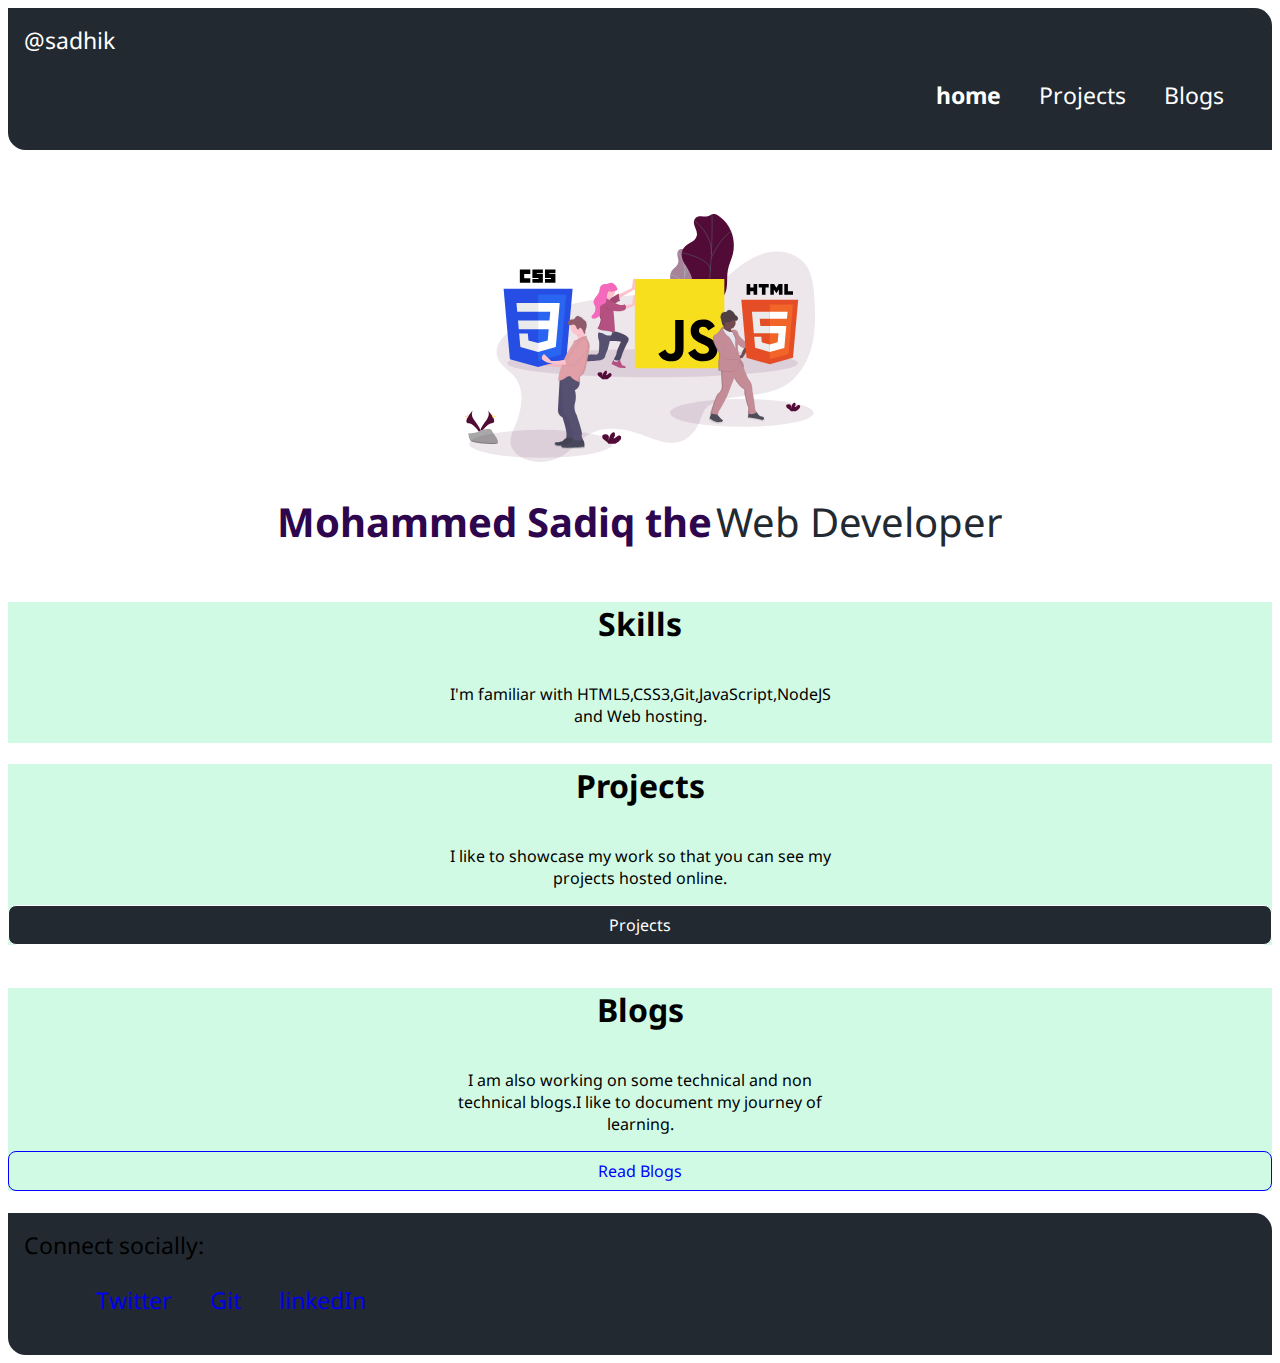
<file: index.html>
<!DOCTYPE html>
<html lang="en">
<head>
    <meta charset="UTF-8">
    <meta name="viewport" content="width=device-width, initial-scale=1.0">
    <title>Mohammed Sadiq</title>
    <link href="style.css" rel="stylesheet"/>
</head>
<body>
    <nav class="navigation">
        <div class="nav-link" >@sadhik</div>
        <ul class="nav-pills">
            <li class="list-inline-list">
                <a class="linklist link-active" href="/">home</a>
            </li>
            <li class="list-inline-list">
                <a class="linklist" href="projects.html">Projects</a>
            </li>
            <li class="list-inline-list">
                <a class="linklist" href="blogs.html">Blogs</a>
            </li>
    
        </ul>
        </nav>
    
        <header class="hero">
            <img class="hero-img" src="images/hero.svg"/>
            <span class="hero-header">Mohammed Sadiq the</span>
            <span class ="hero-tag">Web Developer</span>
        </header>
        <section class="section-color">
            <h1>Skills</h1>
            <p class="section-para">I'm familiar with HTML5,CSS3,Git,JavaScript,NodeJS and Web hosting.</p>
        </section>
        <section class="section-color">
            <h1>Projects</h1>
            <p class="section-para">I like to showcase my work so that you can see my projects hosted online.</p>
            <a class="link link-primary" href="projects.html">Projects</a>
        </section>
            <br>
            <section class="section-color">
                <h1>Blogs</h1>
                <p class="section-para">I am also working on some technical and non technical blogs.I like to document my journey of learning.</p>
                <a class="link link-secondary" href="blogs.html">Read Blogs</a>
            </section>
            <br>
            <footer>
                <div class="foot">Connect socially:</div>
                <ul class="list-non-bullet foot">
                    <li class="list-inline-list"></li>
                    <a class="footloop"href="https://twitter.com/mdsadhik_">Twitter</a>
                    <li class="list-inline-list"></li>
                    <a class="footloop"class="footloop"href="https://github.com/iamsadhik">Git</a>
                    <li class="list-inline-list"></li>
                    <a class="footloop"href="https://www.linkedin.com/in/mohammed-sadiq-39574319b/">linkedIn</a>
                </ul>
            </footer>
        </body>
        </html>
</file>
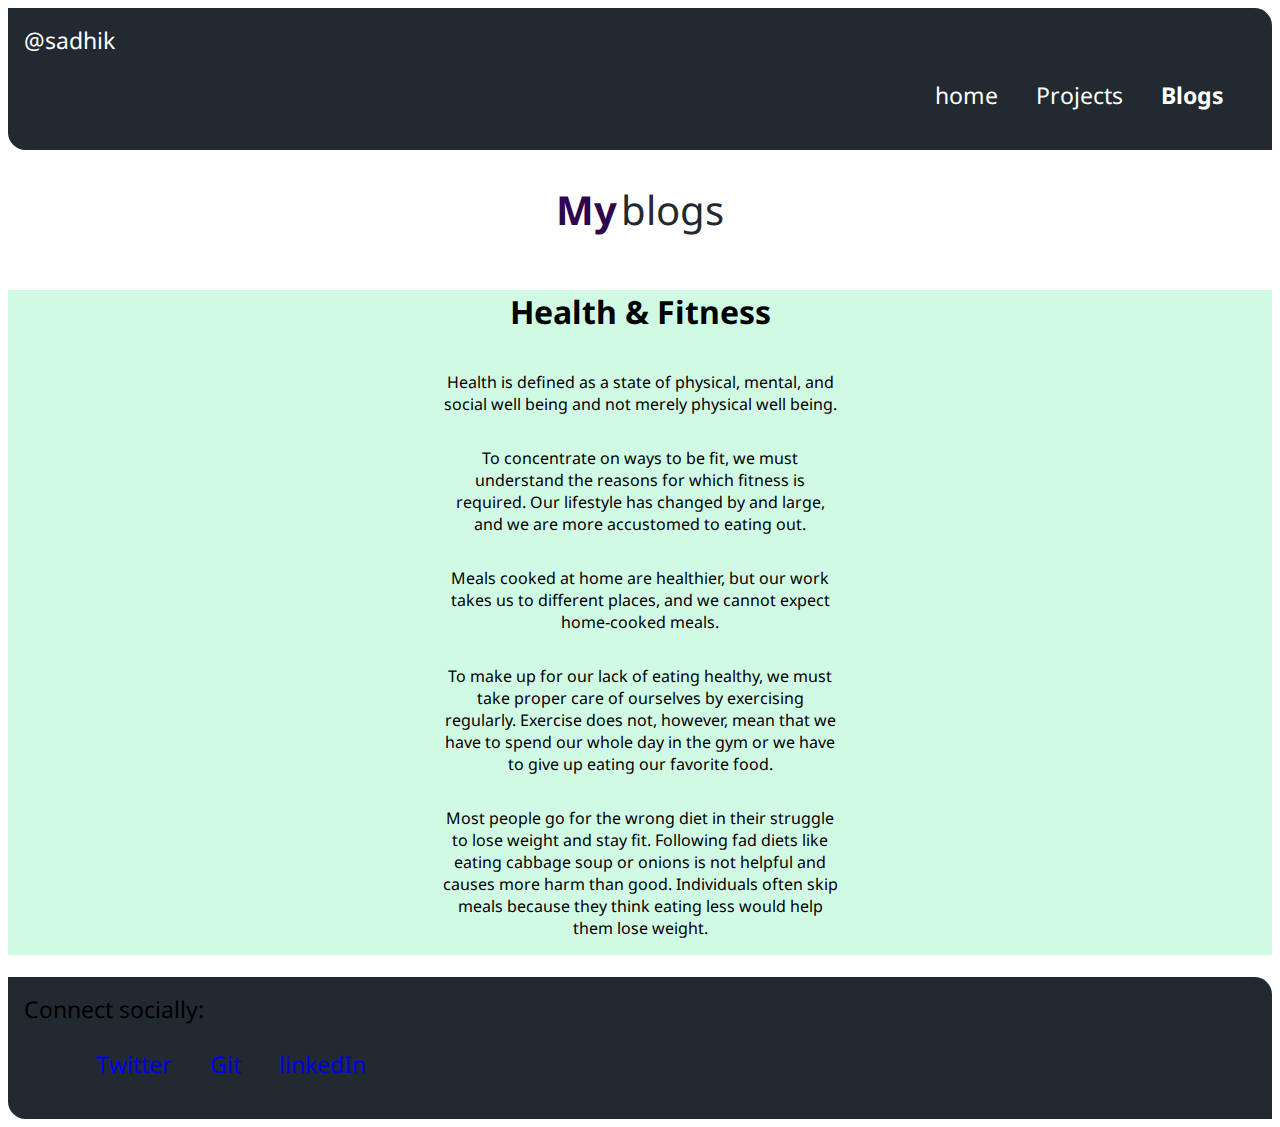
<file: blogs.html>
<!DOCTYPE html>
<html lang="en">
<head>
    <meta charset="UTF-8">
    <meta name="viewport" content="width=device-width, initial-scale=1.0">
    <title>Document</title>
    <link href="style.css" rel="stylesheet"/>
</head>
<body>
    <nav class="navigation">
        <div class="nav-link" >@sadhik</div>
        <ul class="nav-pills">
            <li class="list-inline-list">
                <a class="linklist" href="/">home</a>
            </li>
            <li class="list-inline-list">
                <a class="linklist" href="projects.html">Projects</a>
            </li>
            <li class="list-inline-list">
                <a class="linklist link-active" href="blogs.html">Blogs</a>
            </li>
        </ul>
        </nav>
        <header class="hero">
                <span class="hero-header">My</span>
                <span class ="hero-tag">blogs</span>
            </header>
            <section class="section-color">
                <h1>Health & Fitness</h1>
                <p class="section-para">   Health is defined as a state of physical, mental, and social well being and not merely physical well being.
                </p>
                <p class="section-para"> To concentrate on ways to be fit, we must understand the reasons for which fitness is required. Our lifestyle has changed by and large, and we are more accustomed to eating out.
                </p> 
                <p class="section-para"> Meals cooked at home are healthier, but our work takes us to different places, and we cannot expect home-cooked meals.
                </p>

                <p class="section-para"> To make up for our lack of eating healthy, we must take proper care of ourselves by exercising regularly. Exercise does not, however, mean that we have to spend our whole day in the gym or we have to give up eating our favorite food.
                </p>
                    
                <p class="section-para"> Most people go for the wrong diet in their struggle to lose weight and stay fit. Following fad diets like eating cabbage soup or onions is not helpful and causes more harm than good. Individuals often skip meals because they think eating less would help them lose weight.</p>
            </section>
            <br>
            <footer>
             <div class="foot">Connect socially:</div>
                <ul class="list-non-bullet foot">
                    <li class="list-inline-list"></li>
                    <a class="footloop"href="https://twitter.com/mdsadhik_">Twitter</a>
                    <li class="list-inline-list"></li>
                    <a class="footloop"class="footloop"href="https://github.com/iamsadhik">Git</a>
                    <li class="list-inline-list"></li>
                    <a class="footloop"href="https://www.linkedin.com/in/mohammed-sadiq-39574319b/">linkedIn</a>
                </ul>
            </footer>
           

</body>
</html>
</file>
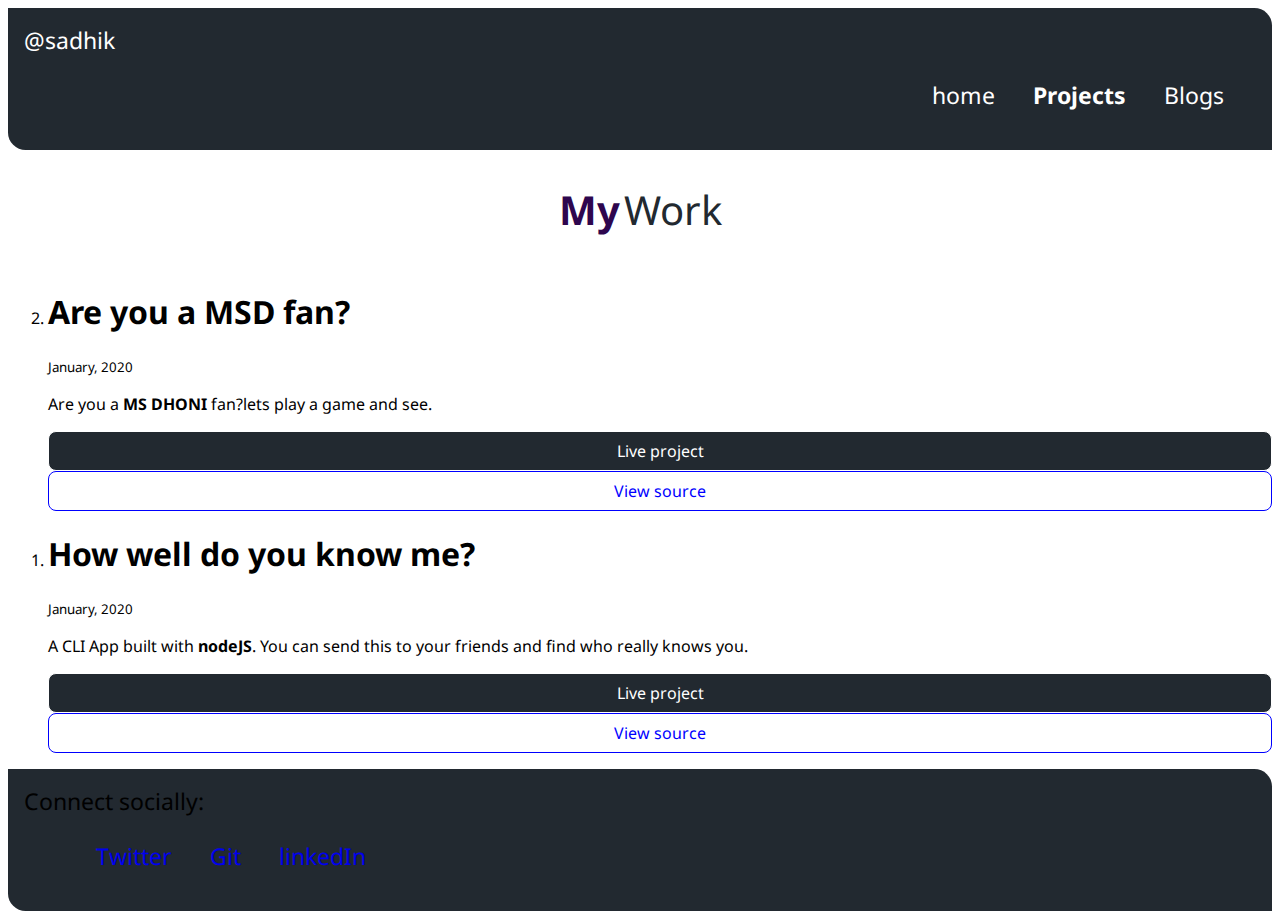
<file: projects.html>
<!DOCTYPE html>
<html lang="en">
<head>
    <meta charset="UTF-8">
    <meta name="viewport" content="width=device-width, initial-scale=1.0">
    <title>Projects</title>
    <link href="style.css" rel="stylesheet"/>
</head>
<body>
    <nav class="navigation">
        <div class="nav-link" >@sadhik</div>
        <ul class="nav-pills">
            <li class="list-inline-list">
                <a class="linklist" href="/">home</a>
            </li>
            <li class="list-inline-list">
                <a class="linklist link-active" href="projects.html">Projects</a>
            </li>
            <li class="list-inline-list">
                <a class="linklist" href="blogs.html">Blogs</a>
            </li>
    
        </ul>
        </nav>
        <header class="hero">
            <span class="hero-header">My</span>
            <span class ="hero-tag">Work</span>
        </header>
        <ol reversed>
            <li>
                <h1 >Are you a MSD fan?</h1>
                <small>January, 2020</small>
                <p>Are you a  <strong>MS DHONI </strong>fan?lets play a game and see.</p>
                <a class="link link-primary" href="https://repl.it/@sadhik/CLI-APP-1?embed=1&output=1#index.js">Live project</a>
                <a class="link link-secondary" href="https://github.com/iamsadhik/QUIZ-COMPETITION">View source</a>
            </li>

            <li>
                <h1>How well do you know me?</h1>
                <small>January, 2020</small>
                <p>A CLI App built with <strong>nodeJS</strong>. You can send this to your friends and find who really knows you.</p>
                <a class="link link-primary" href="https://repl.it/@sadhik/CLI-APP?embed=1&output=1">Live project</a>
                <a class="link link-secondary" href="https://github.com/iamsadhik/friends-quiz/blob/main/index.js">View source</a>
            </li>
        </ol>
        <footer>
            <div class="foot">Connect socially:</div>
            <ul class="list-non-bullet foot">
                <li class="list-inline-list"></li>
                <a class="footloop"href="https://twitter.com/mdsadhik_">Twitter</a>
                <li class="list-inline-list"></li>
                <a class="footloop"class="footloop"href="https://github.com/iamsadhik">Git</a>
                <li class="list-inline-list"></li>
                <a class="footloop"href="https://www.linkedin.com/in/mohammed-sadiq-39574319b/">linkedIn</a>
            </ul>
        </footer>
            
        
        
    
</body>
</html>
</file>
<file: style.css>
@import url('https://fonts.googleapis.com/css2?family=Noto+Sans&display=swap');
:root{
    --primary-color:#222930;
}   
body{
    font-family: 'Noto Sans', sans-serif;
    
}

hr{
    margin: 2rem 0rem;
}

/** container **/
.container{
    padding-left: 1rem;
    padding-right: 1rem;
}
.container-center{
    max-width:600px;
    margin:auto;

}
/** links **/
.link{
    padding: 5rem 1rem;
}
.link-primary{
    padding:0.5rem 0.5rem;
    text-decoration: none;
    background-color: var(--primary-color);
    border:0.5px solid; 
    border-radius: 0.5rem;
    color: white;
    display:block;
    text-align: center;
}
.link-secondary{
    padding:0.5rem 0.5rem;
    text-decoration: none;
    border:0.5px solid;
    border-radius: 0.5rem;
    color:blue;
    display:block;
    text-align: center;
    
}
/** list **/
.list-non-bullet{
    list-style: none;
}
.list-inline-list{
    display: inline;
    padding: 0rem 1rem;
    color: #1D4ED8;
}
/** navigation **/
.navigation{
    background-color: var(--primary-color);
    color: white;
    padding: 1rem;
    border-bottom-left-radius: 1.1rem;
    border-top-right-radius: 1.1rem
}
.nav-link{
       font-size: 23px;
}
.linklist{
    color: white;
    text-decoration: none;  
}
.nav-pills{
    text-align: right;
    padding: 0rem 1rem;
    font-size: 23px;
   
}
.link-active{
    font-weight: bold; 
    text-decoration: none;   
}
/** header **/
.hero{
    padding: 2rem;
    text-align: center;
}
.hero-img{
    max-width: 350px;
    margin: auto;
    padding: 2rem 5rem;
    display: block;
}
.hero-header{
    text-align: center;
    color:#2e064e;
    font-weight: bold;
    font-size: 2.5rem;
}
.hero-tag{
    color:#222930;
    font-size: 2.5rem;
}
/* section */
.section{
    text-align: center;
}
.section h3{
    text-align: center;
}
 .section-para{
    margin: auto;
   max-width: 400px;  
   padding: 1rem ;
 }
.section-color{
    background-color: #D1FAE5;
    text-align: center;
}
footer{
    background-color: var(--primary-color);
    padding: 1rem 1rem;
    border-bottom-left-radius: 1.1rem;
    border-top-right-radius: 1.1rem;
    text-decoration: none;
}
.foot{
    text-align: static;
    font-size: 23px;
    background-color:var(--primary-color);
 }
.footer ul{
    padding-inline-start: 0px;
}


.social{
    font-weight: bold;
}
.footloop{
    text-decoration: none;
}
.project{
    background-color:  #D1FAE5;
}
</file>
